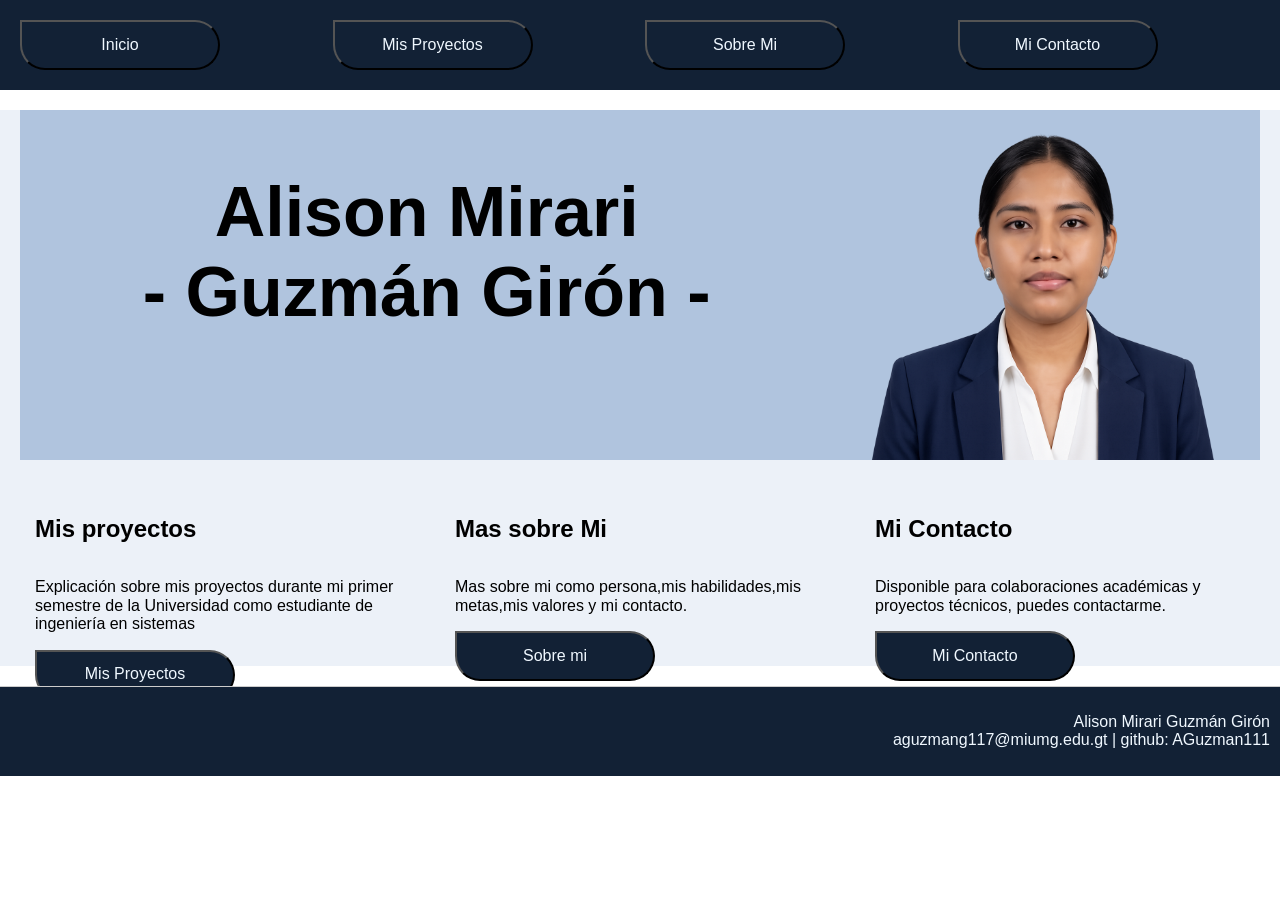
<file: index.html>
<!DOCTYPE html>
<html lang="es">
<head>
    <meta charset="UTF-8">
    <title>Mi Portafolio</title>
    <link rel="stylesheet" href="style.css">
    <link rel="stylesheet" href="normalize.css">
</head>
<body>

    <header class="encabezado">
        <a href="index.html">
        <button>Inicio</button></a>
        <a href="proyectos.html">
    <button>Mis Proyectos</button></a>
   <a href="sobremi.html">
    <button>Sobre Mi</button></a>
    <a href="micontacto.html">
    <button>Mi Contacto</button></a>
    </header>

    <main class="cuerpo">
      
    <div class="fila-superior">
    <section class="cuadro-nombre">
        <h1 >                   
        Alison Mirari <br>  - Guzmán Girón - 
    </h1>
      
    </section>
        
        <section class="cuadro-foto">
        <img src="foto.png" alt="" width="350px">
        </section>
        </div>

       
        <div class="fila-inferior">

        <section class="uno">
        <h2>Mis proyectos</h2>
        <p>Explicación sobre mis proyectos durante mi primer semestre de la Universidad como estudiante de ingeniería en sistemas</p>
        <a href="proyectos.html">
        <button>Mis Proyectos</button></a>
        </section>
        <section class="dos">
        <h2>Mas sobre Mi</h2>
        <p>Mas sobre mi como persona,mis habilidades,mis metas,mis valores y mi contacto.</p>
    <a href="sobremi.html">
    <button>Sobre mi</button></a>
    </section>
    <section class="tres">
    <h2>Mi Contacto</h2>
    <p>Disponible para colaboraciones académicas y proyectos técnicos, puedes contactarme.</p>
    <a href="micontacto.html">
    <button>Mi Contacto</button></a>
    </section>
    </div>
    </main>


    <footer class="pie">
        <p>Alison Mirari Guzmán Girón <br> aguzmang117@miumg.edu.gt | github: AGuzman111</p>
    </footer>

</body>
</html>
</file>
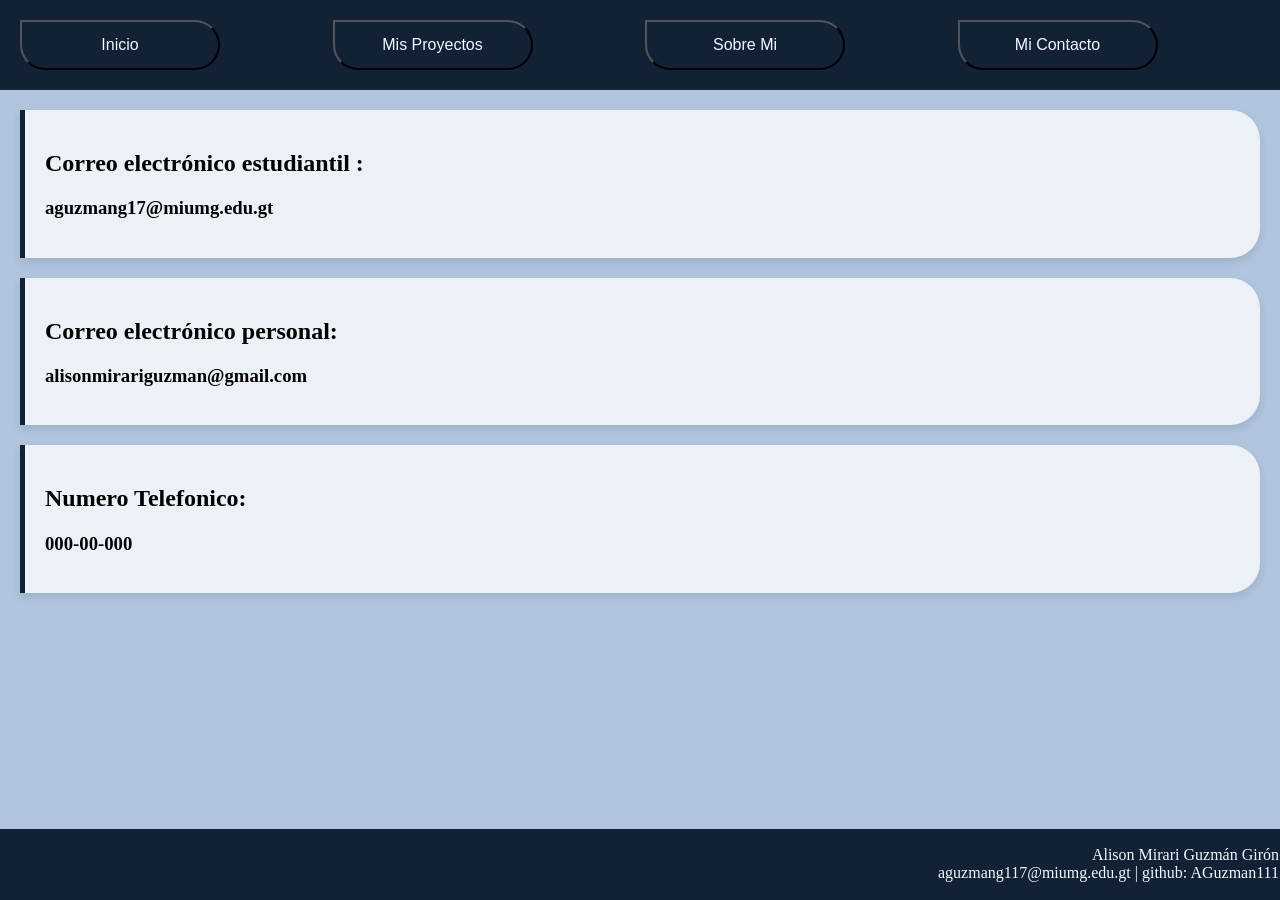
<file: micontacto.html>
<!DOCTYPE html>
<html lang="en">
<head>
    <meta charset="UTF-8">
    <meta name="viewport" content="width=device-width, initial-scale=1.0">
    <title>Contacto</title>
    <link rel="stylesheet" href="tres.css">
    <link rel="stylesheet" href="normalize.css">
</head>
<body>
    
     <header class="encabezado">
        <a href="index.html">
        <button>Inicio</button></a>
        <a href="proyectos.html">
        <button>Mis Proyectos</button></a>
        <a href="sobremi.html">
        <button>Sobre Mi</button></a>
        <a href="micontacto.html">
        <button>Mi Contacto</button></a>
    </header>





    <div class="columna-derecha">
        <section class="recuadro">
            <h2>Correo electrónico estudiantil :</h2>
            <h3>aguzmang17@miumg.edu.gt</h3>


     </section>
        
        <section class="recuadro">
            <h2>Correo electrónico personal: </h2>
            <h3>alisonmirariguzman@gmail.com</h3>
         

        </section>


       
  

        </section>

        <section class="recuadro">
            <h2>Numero Telefonico: </h2>
            <h3>000-00-000</h3>

  

        </section>

        </div>






    <footer class="pie">
        <p>Alison Mirari Guzmán Girón <br> aguzmang117@miumg.edu.gt | github: AGuzman111</p>
    </footer>
</body>
</html>
</file>
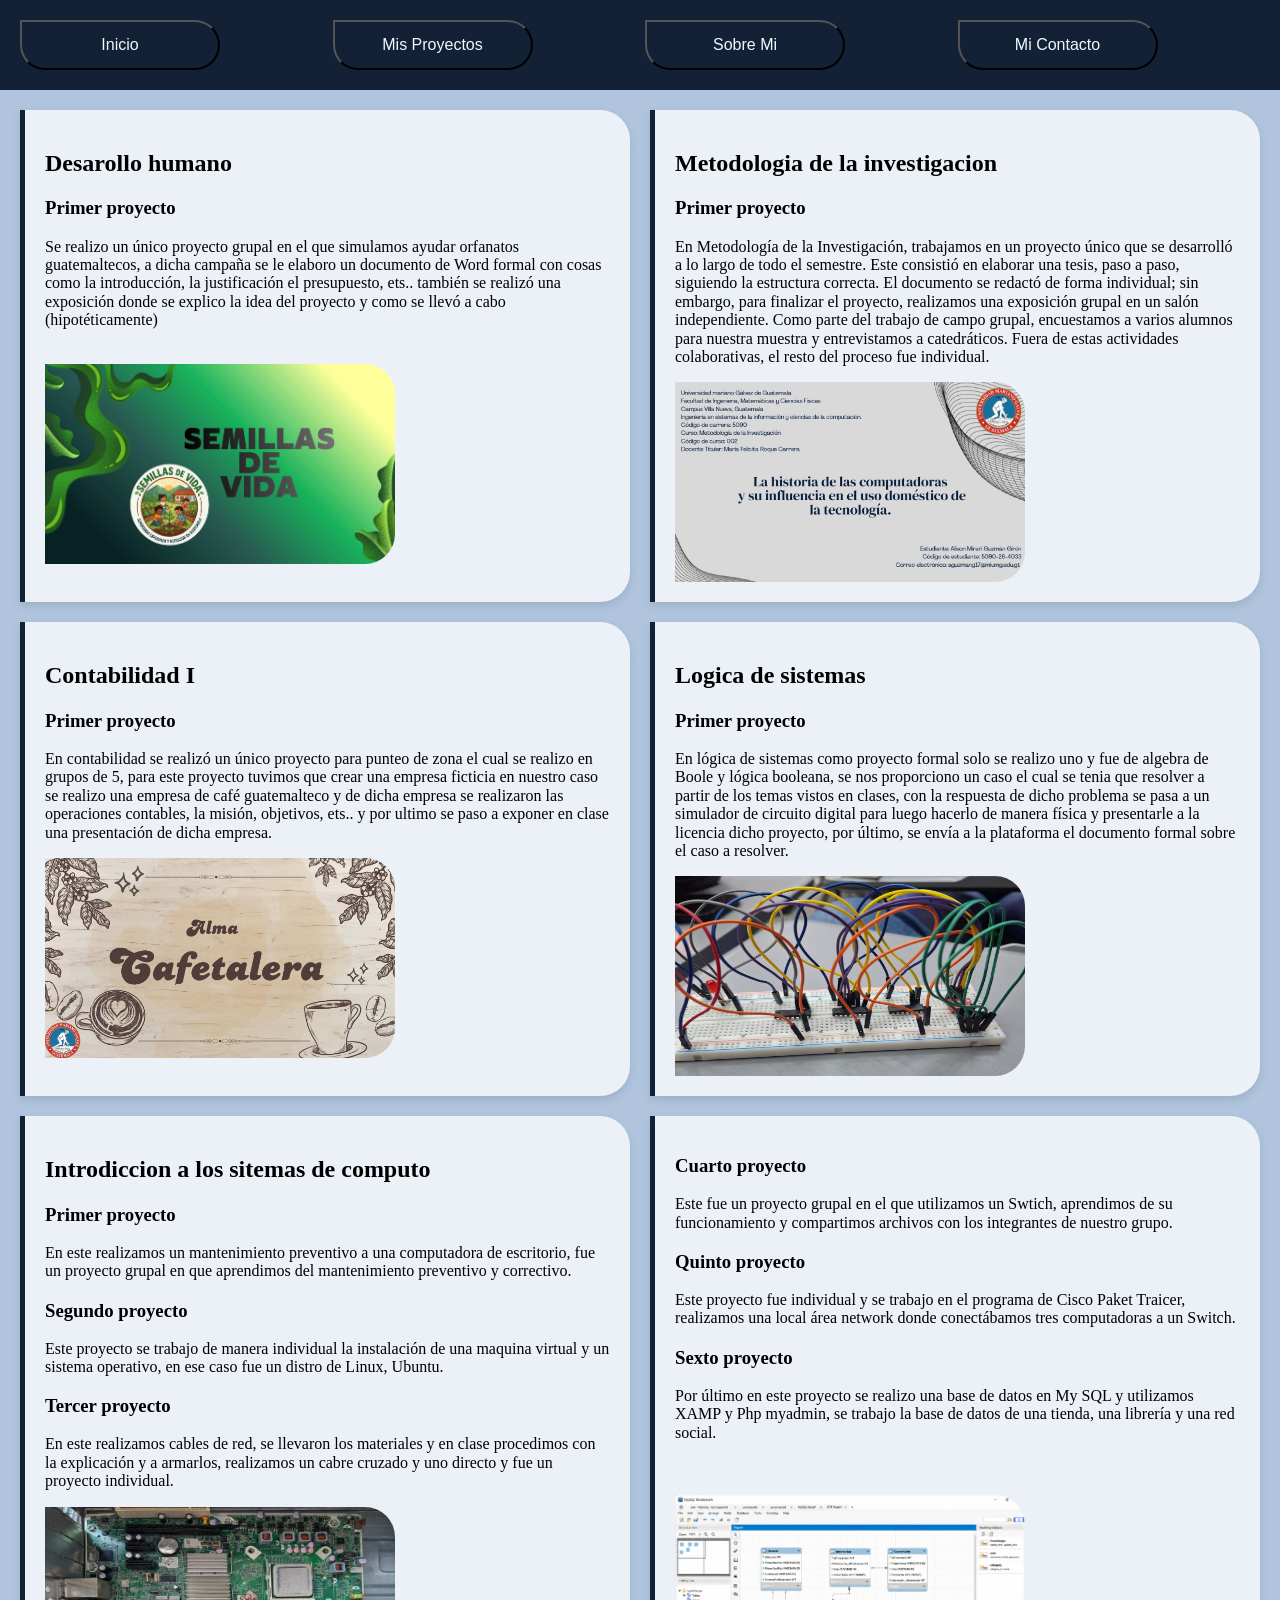
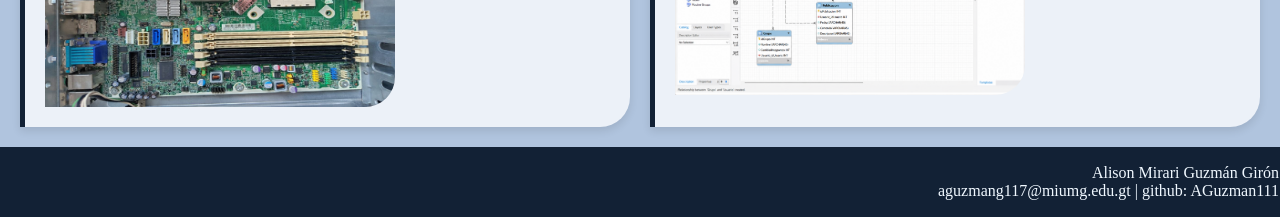
<file: proyectos.html>
<!DOCTYPE html>
<html lang="en">
<head>
    <meta charset="UTF-8">
    <meta name="viewport" content="width=device-width, initial-scale=1.0">
    <title>Mis proyectos</title>
    <link rel="stylesheet" href="uno.css">
    <link rel="stylesheet" href="normalize.css">
</head>
<body>
    <header class="encabezado">
        <a href="index.html">
        <button>Inicio</button></a>
        <a href="proyectos.html">
        <button>Mis Proyectos</button></a>
        <a href="sobremi.html">
        <button>Sobre Mi</button></a>
        <a href="micontacto.html">
        <button>Mi Contacto</button></a>
    </header>


    <main class="cuerpo">
       
      <div class="fila-superior">
            <section class="a">
            <h2>                   
            Desarollo humano
            </h2>  
          <h3>Primer proyecto</h3>
    <p>Se realizo un único proyecto grupal en el que simulamos ayudar orfanatos guatemaltecos, a dicha campaña se le elaboro un documento de Word formal con cosas como la introducción, la justificación el presupuesto, ets.. también se realizó una exposición donde se explico la idea del proyecto y como se llevó a cabo (hipotéticamente)</p>
           <br>
    <img src="desarollo.jpeg" alt="" width="350px" height="200px">

    <iframe src="https://drive.google.com/file/d/1jHYQdT6934I8H9SUnEuy1L0bulQbCQO3/preview" width="350px" height="200px"></iframe>

            </section>        
        <section class="b">            <h2>Metodologia de la investigacion</h2>
        <h3>Primer proyecto</h3>
        <p>En Metodología de la Investigación, trabajamos en un proyecto único que se desarrolló a lo largo de todo el semestre. Este consistió en elaborar una tesis, paso a paso, siguiendo la estructura correcta. El documento se redactó de forma individual; sin embargo, para finalizar el proyecto, realizamos una exposición grupal en un salón independiente. Como parte del trabajo de campo grupal, encuestamos a varios alumnos para nuestra muestra y entrevistamos a catedráticos. Fuera de estas actividades colaborativas, el resto del proceso fue individual.</p>
         <img src="metodologia.jpeg" alt="" width="350px" height="200px">
         <iframe src="https://drive.google.com/file/d/1zkqaPsVhpZRR16YfOgdWNQ0QWvd39RU8/preview" width="350px" height="200px"></iframe>

        </section>


            <section class="c">
            <h2>Contabilidad I</h2>
            <h3>Primer proyecto</h3>
            <p>En contabilidad se realizó un único proyecto para punteo de zona el cual se realizo en grupos de 5, para este proyecto tuvimos que crear una empresa ficticia en nuestro caso se realizo una empresa de café guatemalteco y de dicha empresa se realizaron las operaciones contables, la misión, objetivos, ets.. y por ultimo se paso a exponer en clase una presentación de dicha empresa.
            <p><img src="conta.jpeg" alt="" width="350px" height="200px"></p>
            <iframe src="https://drive.google.com/file/d/1B_fjJebget_YSrsbWQXYe6xOxMm7Kckr/preview" width="350px" height="200px"></iframe>
            </section>

        <section class="d">
            <h2>Logica de sistemas</h2>
            <h3>Primer proyecto</h3>
            <p>En lógica de sistemas como proyecto formal solo se realizo uno y fue de algebra de Boole y lógica booleana, se nos proporciono un caso el cual se tenia que resolver a partir de los temas vistos en clases, con la respuesta de dicho problema se pasa a un simulador de circuito digital para luego hacerlo de manera física y presentarle a la licencia dicho proyecto, por último, se envía a la plataforma el documento formal sobre el caso a resolver.</p>
            <img src="logica.jpeg" alt="" width="350px" height="200px">
            <iframe src="https://drive.google.com/file/d/11o1ZLwNeeLbv2GkV0CO7XyjlUumg-amc/preview" width="350px" height="200px"></iframe>
        </section>


            <section class="e">
            <h2>Introdiccion a los sitemas de computo</h2>
            <h3>Primer proyecto</h3>
            <p>En este realizamos un mantenimiento preventivo a una computadora de escritorio, fue un proyecto grupal en que aprendimos del mantenimiento preventivo y correctivo.</p>
            <h3>Segundo proyecto</h3>
            <p>Este proyecto se trabajo de manera individual la instalación de una maquina virtual y un sistema operativo, en ese caso fue un distro de Linux, Ubuntu.</p>
            <h3>Tercer proyecto</h3>
            <p>En este realizamos cables de red, se llevaron los materiales y en clase procedimos con la explicación y a armarlos, realizamos un cabre cruzado y uno directo y fue un proyecto individual.</p>
         <img src="intro1.jpeg" alt="" width="350px" height="200px">
         <iframe src="https://drive.google.com/file/d/1YG8XEY_j5d97o6tepvQlt92bZ_NNoFXM/preview" width="350px" height="200px"></iframe>
            </section>


            <section class="f">
            
           <h3>Cuarto proyecto</h3>
            <p>Este fue un proyecto grupal en el que utilizamos un Swtich, aprendimos de su funcionamiento y compartimos archivos con los integrantes de nuestro grupo.</p>
            <h3>Quinto proyecto</h3>
            <p>Este proyecto fue individual y se trabajo en el programa de Cisco Paket Traicer, realizamos una local área network donde conectábamos tres computadoras a un Switch.</p>
            <h3>Sexto proyecto</h3>
            <p>Por último en este proyecto se realizo una base de datos en My SQL y utilizamos XAMP y Php myadmin, se trabajo la base de datos de una tienda, una librería y una red social.</p>
   <br><br>
   
   <img src="intro2.png" alt="" width="350px" height="200px"> 
   <iframe src="https://drive.google.com/file/d/1WXaLOR2KFm0AJPOxyO1gjyR0IoO5W6uj/preview" width="350px" height="200px"></iframe>

            </section>
        </div>

 


    </main>

     <footer class="pie">
        <p>Alison Mirari Guzmán Girón <br> aguzmang117@miumg.edu.gt | github: AGuzman111</p>
    </footer>

</body>

</html>
</file>
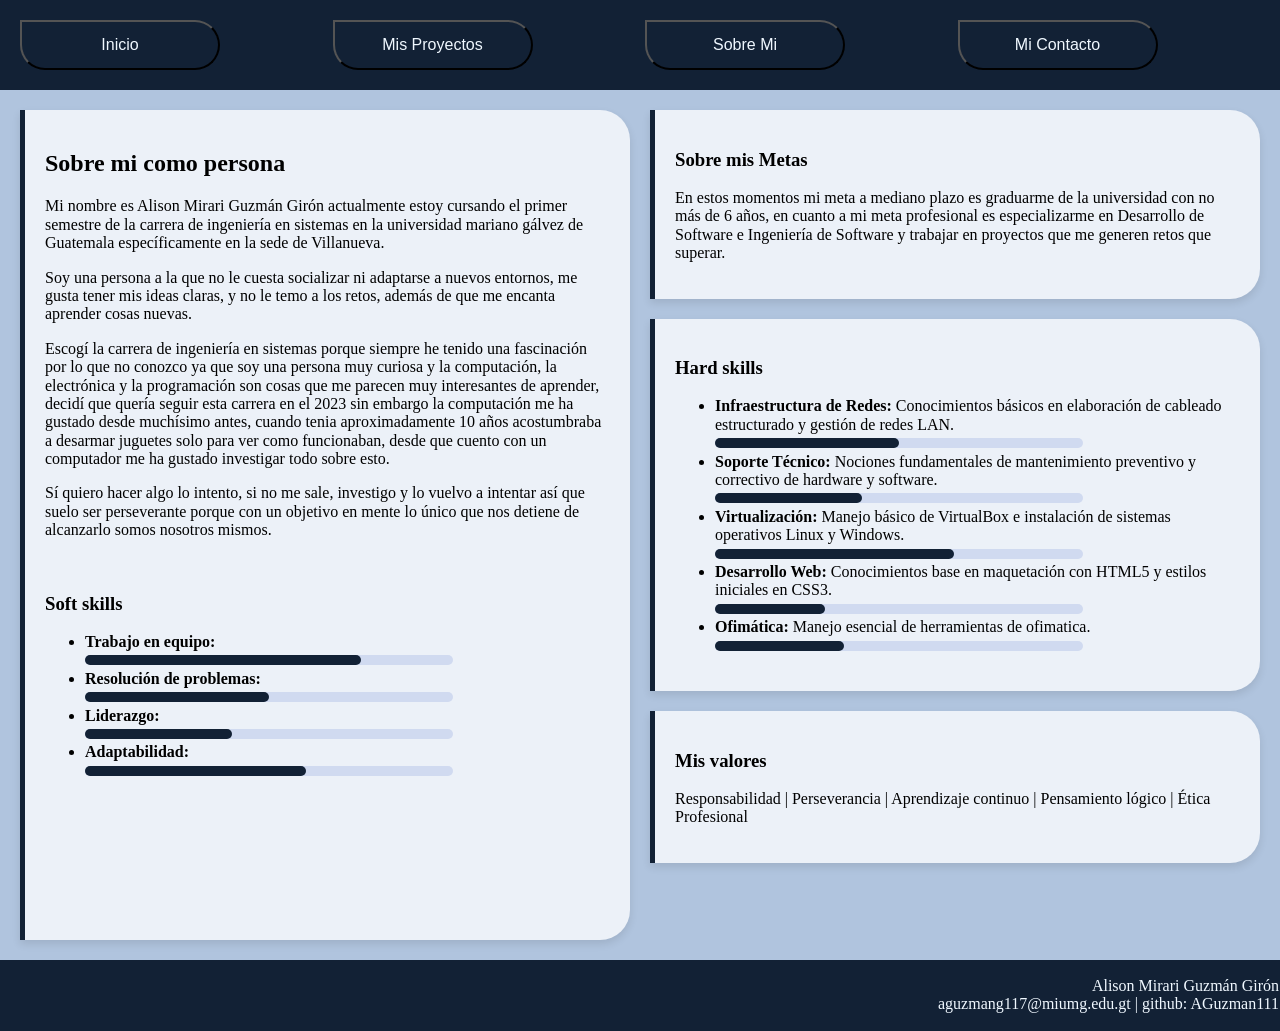
<file: sobremi.html>
<!DOCTYPE html>
<html lang="en">
<head>
    <meta charset="UTF-8">
    <meta name="viewport" content="width=device-width, initial-scale=1.0">
    <title>SobreMi</title>
    <link rel="stylesheet" href="dos.css">
    <link rel="stylesheet" href="normalize.css">
</head>
<body>
     <header class="encabezado">
        <a href="index.html">
        <button>Inicio</button></a>
        <a href="proyectos.html">
        <button>Mis Proyectos</button></a>
        <a href="sobremi.html">
        <button>Sobre Mi</button></a>
        <a href="micontacto.html">
        <button>Mi Contacto</button></a>
    </header>



<div class="fila-superior">
    <section class="columna-larga">
        <h2>Sobre mi como persona</h2>
        <p>Mi nombre es Alison Mirari Guzmán Girón actualmente estoy cursando el primer semestre de la carrera de ingeniería en sistemas en la universidad mariano gálvez de Guatemala específicamente en la sede de Villanueva. </p>
<p>Soy una persona a la que no le cuesta socializar ni adaptarse a nuevos entornos, me gusta tener mis ideas claras, y no le temo a los retos, además de que me encanta aprender cosas nuevas. </p>
<p>Escogí la carrera de ingeniería en sistemas porque siempre he tenido una fascinación por lo que no conozco ya que soy una persona muy curiosa y la computación, la electrónica y la programación son cosas que me parecen muy interesantes de aprender, decidí que quería seguir esta carrera en el 2023 sin embargo la computación me ha gustado desde muchísimo antes, cuando tenia aproximadamente 10 años acostumbraba a desarmar juguetes solo para ver como funcionaban, desde que cuento con un computador me ha gustado investigar todo sobre esto. </p>
<p>Sí quiero hacer algo lo intento, si no me sale, investigo y lo vuelvo a intentar así que suelo ser perseverante porque con un objetivo en mente lo único que nos detiene de alcanzarlo somos nosotros mismos. </p>

<br>
 <h3>Soft skills</h3>
            
            <ul>
        <li><strong>Trabajo en equipo: </strong></li>
        <progress value="75" max="100"></progress>
        <li><strong>Resolución de problemas:</strong> </li>
         <progress value="50" max="100"></progress>
        <li><strong>Liderazgo:</strong></li>
        <progress value="40" max="100"></progress>
        <li><strong>Adaptabilidad:</strong></li>
         <progress value="60" max="100"></progress>
      
    </ul>
    </section>

    <div class="columna-derecha">
        <section class="recuadro">
            <h3>Sobre mis Metas</h3>
            <p><p>En estos momentos mi meta a mediano plazo es graduarme de la universidad con no más de 6 años, en cuanto a mi meta profesional es especializarme en Desarrollo de Software e Ingeniería de Software y trabajar en proyectos que me generen retos que superar. </p></p>
        </section>
        
        <section class="recuadro">
            <h3>Hard skills</h3>
            
            <ul>
        <li><strong>Infraestructura de Redes:</strong> Conocimientos básicos en elaboración de cableado estructurado y gestión de redes LAN.</li>
        <progress value="50" max="100"></progress>
        <li><strong>Soporte Técnico:</strong> Nociones fundamentales de mantenimiento preventivo y correctivo de hardware y software.</li>
         <progress value="40" max="100"></progress>
        <li><strong>Virtualización:</strong> Manejo básico de VirtualBox e instalación de sistemas operativos Linux y Windows.</li>
        <progress value="65" max="100"></progress>
        <li><strong>Desarrollo Web:</strong> Conocimientos base en maquetación con HTML5 y estilos iniciales en CSS3.</li>
         <progress value="30" max="100"></progress>
        <li><strong>Ofimática:</strong> Manejo esencial de herramientas de ofimatica.</li>
        <progress value="35" max="100"></progress>
    </ul>

        </section>


        <section class="recuadro">
            <h3>Mis valores</h3>

            <p>Responsabilidad | Perseverancia | Aprendizaje continuo | Pensamiento lógico | Ética Profesional</p>
           

        </section>

        </div>
</div>



<footer class="pie">
        <p>Alison Mirari Guzmán Girón <br> aguzmang117@miumg.edu.gt | github: AGuzman111</p>
    </footer>

</body>
</html>
</file>
<file: style.css>
body {
    margin: 0;
    font-family: Arial, sans-serif;
    display: grid;
    gap: 20px;

 
}

.encabezado {
    display: grid;
    grid-template-columns: repeat(4, 1fr); 
    gap: 10px;
    padding: 20px;
    border: 0%;
    background-color: #122135;
    font-family: 'Trebuchet MS', 'Lucida Sans Unicode', 'Lucida Grande', 'Lucida Sans', Arial, sans-serif;
}

.cuerpo {
    display: grid;
    gap: 20px;
    padding: 0 20px;
    background-color: 	#ECF1F8;
    

}




.fila-superior {
    display: grid;
    grid-template-columns: 2fr 1fr; 
    gap: 20px;
    height: 350px; /* Altura igual para ambos */
    background-color: LightSteelBlue;
    font-family: 'Trebuchet MS', 'Lucida Sans Unicode', 'Lucida Grande', 'Lucida Sans', Arial, sans-serif;
    font-size: 35px;
   
}


.fila-inferior {
    display: grid;
    grid-template-columns: repeat(3, 2fr); /* 3 columnas a la par */
    gap: 20px;
    height: 186px;
    
    
}


section {
    border: 100px;
    padding: 15px;
    display: flex;
    flex-direction: column;
   
    
    
}


.pie {
    padding: 10px;
    border-top: 1px solid #ccc;
    text-align: right;
    background-color: #122135;
    color: aliceblue;

    
}
button{
    background-color: #122135;
    color: aliceblue;
    height: 50px;
    width: 200px;
    border-bottom-left-radius: 25px;
    border-bottom-right-radius: 25px;
    border-top-right-radius: 25px;
    font-size: 20px;
    font-family: Georgia, 'Times New Roman', Times, serif;
}
button:hover{

    background-color: aliceblue;
    color: #122135;
    font-family: Georgia, 'Times New Roman', Times, serif;
    font-size: 25px;
}
h1{
     justify-content: center;
    align-items: center;
    text-align: center
}
img{
    position: relative; /*para desplazar sin arruinar el flujo de la pagina*/
    top: -15px;
}
</file>
<file: tres.css>
.encabezado {
    display: grid;
    grid-template-columns: repeat(4, 1fr); 
    gap: 10px;
    padding: 20px;
    background-color: #122135;
    font-family: 'Trebuchet MS', 'Lucida Sans Unicode', 'Lucida Grande', 'Lucida Sans', Arial, sans-serif;
}

button{
     background-color: #122135;
    color: aliceblue;
    height: 50px;
    width: 200px;
    border-bottom-left-radius: 25px;
    border-bottom-right-radius: 25px;
    border-top-right-radius: 25px;
    font-size: 20px;
    
 
}


button:hover {
    background-color: aliceblue;
    color: #122135;
    font-size: 20px; 
      font-family: Georgia, 'Times New Roman', Times, serif;
}




.pie {
    display: block;
    width: 100%;
    padding: 1px;
    box-sizing: border-box; /*evita que desacomode otras cosas*/
    text-align: right;
    background-color: #122135;
    color: aliceblue;
    
}




.columna-derecha {
    height: calc(100vh - 201px);
    padding: 20px;
    display: flex;
    flex-direction: column; /*PONE EL RECUADRO ABAJO*/
    gap: 20px;
    background-color: LightSteelBlue
    
}

.recuadro {
    background-color: #ECF1F8;
    padding: 20px;
     border-top-right-radius: 30px;
   border-bottom-right-radius: 30px;
    box-shadow: 0 4px 8px rgba(0,0,0,0.1);
    border-left: 5px solid #122135;
}
</file>
<file: uno.css>
/* --- ENCABEZADO --- */
.encabezado {
    display: grid;
    grid-template-columns: repeat(4, 1fr); 
    gap: 10px;
    padding: 20px;
    background-color: #122135;
    font-family: 'Trebuchet MS', 'Lucida Sans Unicode', 'Lucida Grande', 'Lucida Sans', Arial, sans-serif;
}

button{
     background-color: #122135;
    color: aliceblue;
    height: 50px;
    width: 200px;
    border-bottom-left-radius: 25px;
    border-bottom-right-radius: 25px;
    border-top-right-radius: 25px;
    font-size: 20px;
    
    
 
}


button:hover {
    background-color: aliceblue;
    color: #122135;
    font-size: 20px; 
      font-family: Georgia, 'Times New Roman', Times, serif;
}


.cuerpo {
    background-color: LightSteelBlue;
    display: block; 
    width: 100%;
}

.fila-superior {
    display: grid;
    grid-template-columns: 1fr 1fr; 
    gap: 20px; 
    padding: 20px;
    height: auto;
    background-color:LightSteelBlue ;
}


.a, .b, .c, .d, .e, .f {
    background-color: #ECF1F8;
    padding: 20px;
    box-shadow: 0 4px 8px rgba(0,0,0,0.1); 
    border-left: 5px solid #122135;
    border-top-right-radius: 30px;
   border-bottom-right-radius: 30px;
}

/* --- PIE DE PÁGINA --- */
.pie {
    display: block;
    width: 100%;
    padding: 1px;
    box-sizing: border-box; 
    text-align: right;
    background-color: #122135;
    color: aliceblue;
    
}
img{
   border-top-right-radius: 30px;
   border-bottom-right-radius: 30px;
   display: block;
}
 section:hover img{
    display: none;
}

iframe {
    display: none;
    border-top-right-radius: 30px;
    border-bottom-right-radius: 30px;
  border-color: #ECF1F8;
  border: 10px;
}

section:hover iframe{

    display: block;
}
</file>
<file: dos.css>
.encabezado {
    display: grid;
    grid-template-columns: repeat(4, 1fr); 
    gap: 10px;
    padding: 20px;
    background-color: #122135;
    font-family: 'Trebuchet MS', 'Lucida Sans Unicode', 'Lucida Grande', 'Lucida Sans', Arial, sans-serif;
}

button{
     background-color: #122135;
    color: aliceblue;
    height: 50px;
    width: 200px;
    border-bottom-left-radius: 25px;
    border-bottom-right-radius: 25px;
    border-top-right-radius: 25px;
    font-size: 20px;
    
 
}


button:hover {
    background-color: aliceblue;
    color: #122135;
    font-size: 20px; 
    font-family: Georgia, 'Times New Roman', Times, serif;
}

.fila-superior {
    display: grid;
    grid-template-columns: 1fr 1fr; 
    gap: 20px;   
    
    background-color: LightSteelBlue;
    padding: 20px;
    height: calc(100vh - 70px) /*el 100vh es el tamaño de la pag y lo que le resto es lo del head para que no tenga que escroleear*/
}


.columna-larga {
    background-color: #ECF1F8;
    padding: 20px;
     border-top-right-radius: 30px;
   border-bottom-right-radius: 30px;
    box-shadow: 0 4px 8px rgba(0,0,0,0.1);
    border-left: 5px solid #122135;
    height: auto;
}


.columna-derecha {
    display: flex;
    flex-direction: column; /*PONE EL RECUADRO ABAJO*/
    gap: 20px;
    
}

.recuadro {
    background-color: #ECF1F8;
    padding: 20px;
     border-top-right-radius: 30px;
   border-bottom-right-radius: 30px;
    box-shadow: 0 4px 8px rgba(0,0,0,0.1);
    border-left: 5px solid #122135;
}


progress {
    width:70%;        
    height: 10px;         
    border-radius: 10px;      
}


progress::-webkit-progress-bar { /*el webkit es lo que hace a la barra compatible con crome y lo de progres bar indica que es la cosa de atras de la barra*/
    background-color: #d0daf0; 
    border-radius: 10px;
}


progress::-webkit-progress-value {
    background-color: #122135;
        border-radius: 10px;
}

.pie {

    padding: 1px;

    text-align: right;
    background-color: #122135;
    color: aliceblue;

}
</file>
